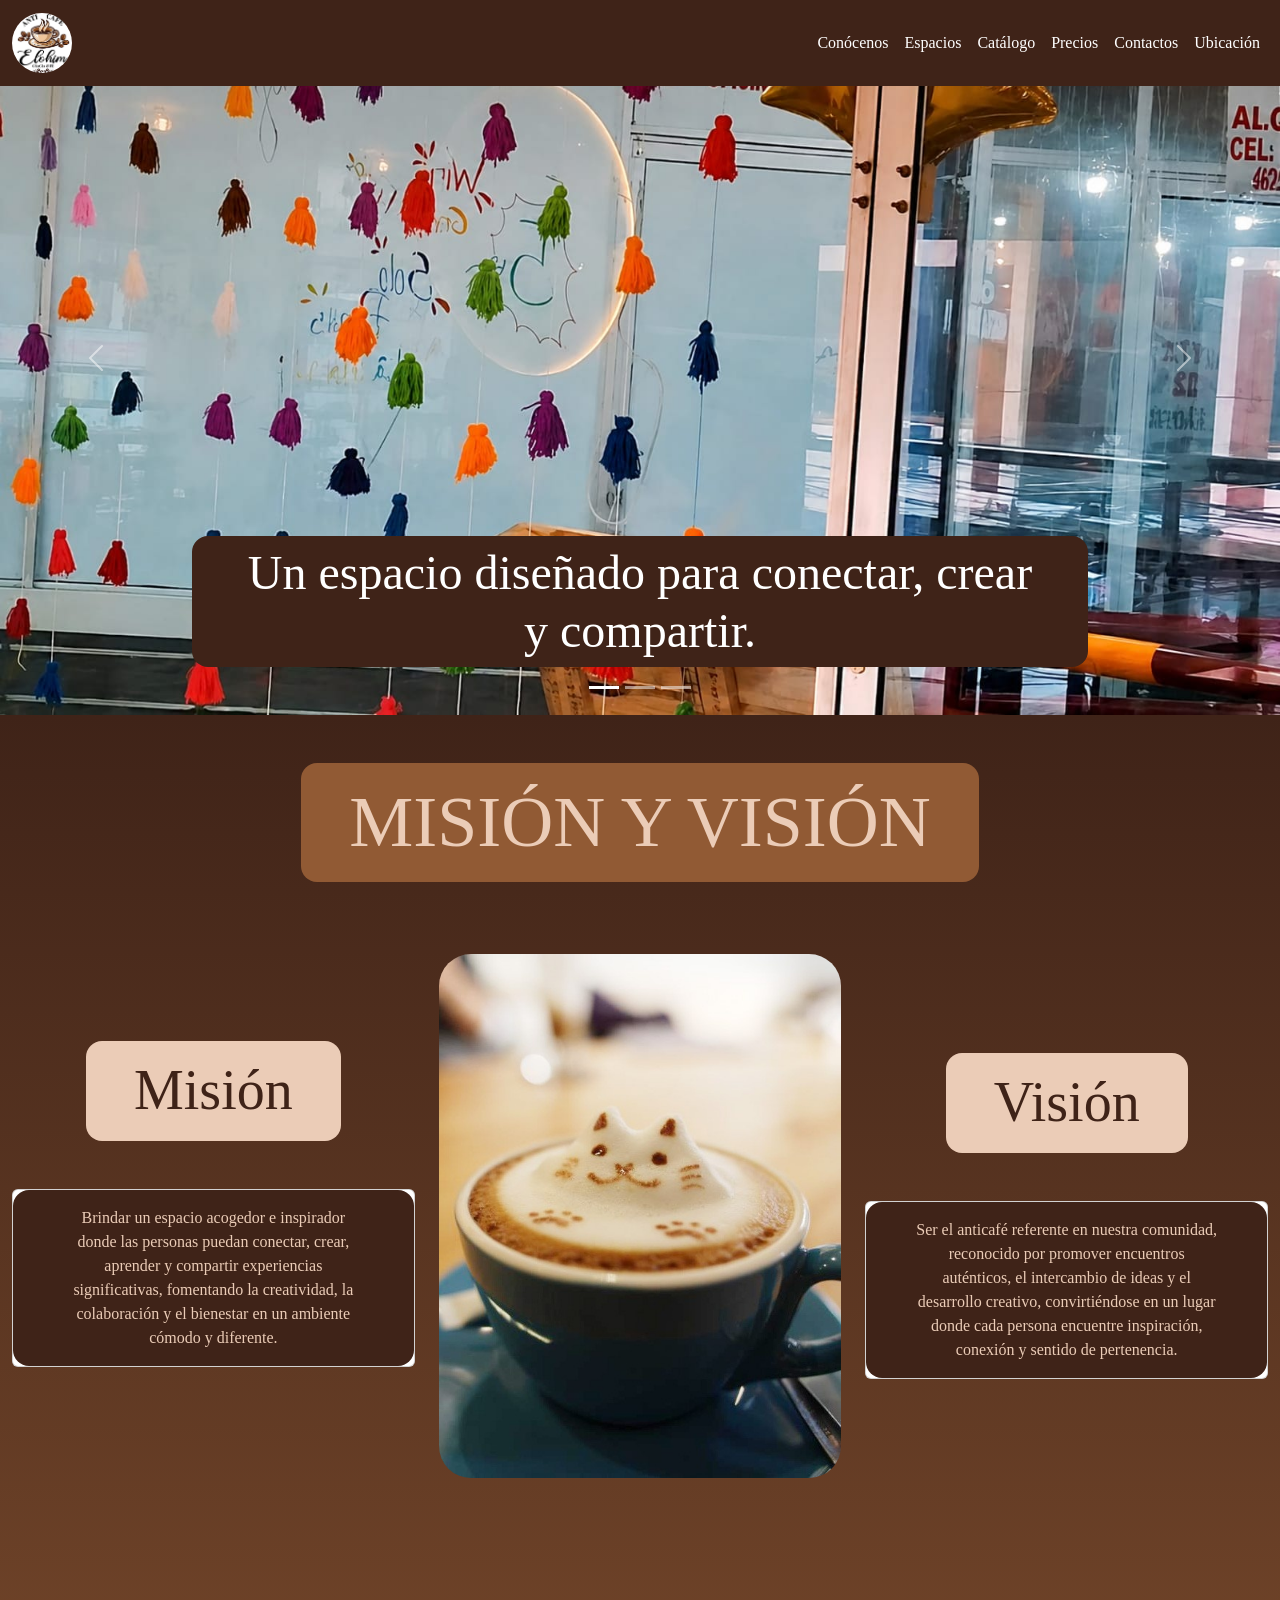
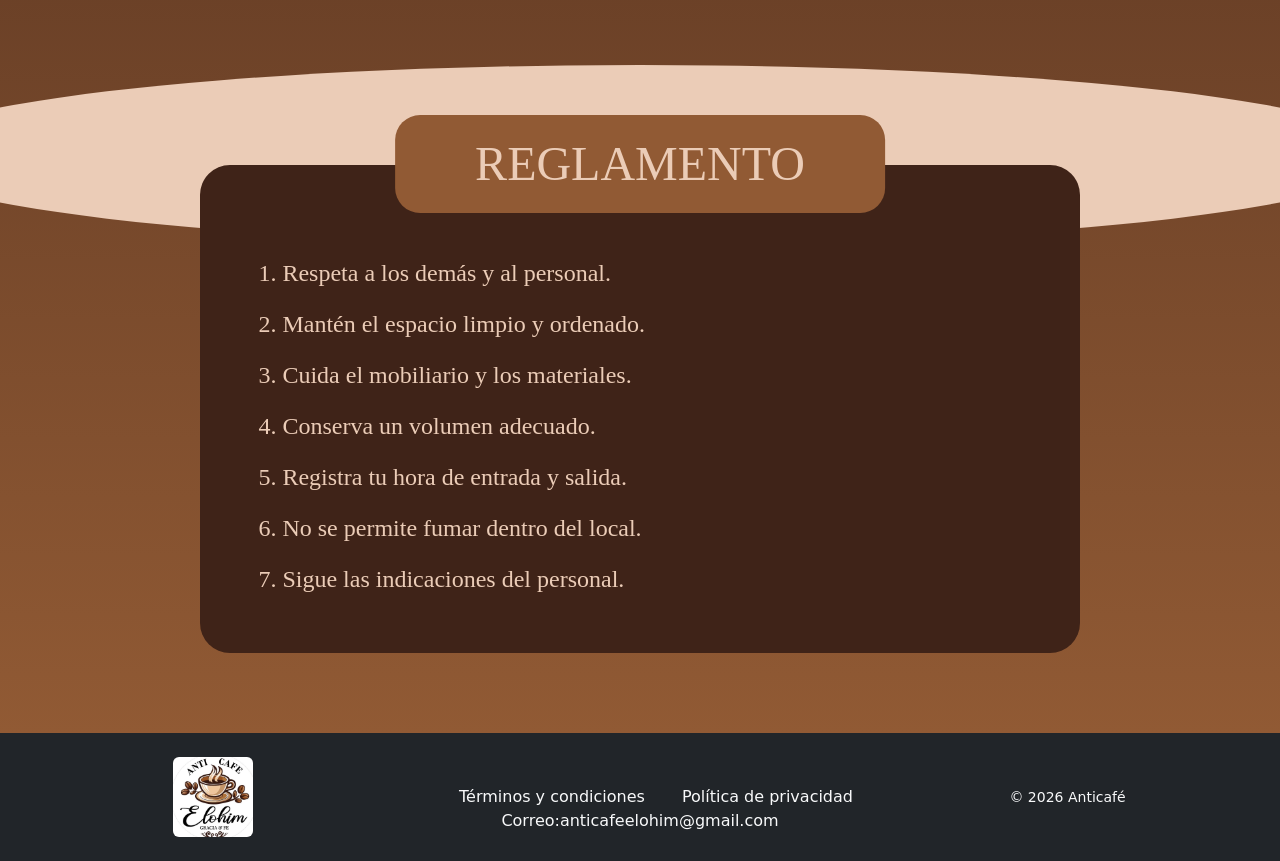
<file: index.html>
<!DOCTYPE html>
<html lang="en">

<head>
    <meta charset="UTF-8">
    <meta name="viewport" content="width=device-width, initial-scale=1.0">
    <title>Anticafé Elohim</title>
    <link href="https://cdn.jsdelivr.net/npm/bootstrap@5.3.8/dist/css/bootstrap.min.css" rel="stylesheet">
    <script src="https://cdn.jsdelivr.net/npm/bootstrap@5.3.8/dist/js/bootstrap.bundle.min.js"></script>
    <link rel="stylesheet" href="misestilos.css">
</head>

<body>
    <nav id="fondooscurosolo" class="navbar navbar-expand-sm fixed-top">
        <div class="container-fluid">
            <a class="navbar-brand" href="#">
                <img src="logo/logoanticafe.jpeg" alt="Avatar Logo" style="width:60px;" class="rounded-pill">
            </a>
            <button class="navbar-toggler" type="button" data-bs-toggle="collapse" data-bs-target="#collapsibleNavbar">
                <span class="navbar-toggler-icon"></span>
            </button>
            <div class="collapse navbar-collapse" id="collapsibleNavbar">
                <ul id="con" class="navbar-nav ms-auto">
                    <li class="nav-item">
                        <a class="nav-link text-white" href="index.html">Conócenos</a>
                    </li>
                    <li class="nav-item">
                        <a class="nav-link text-white" href="Espacios.html">Espacios</a>
                    </li>
                    <li class="nav-item">
                        <a class="nav-link text-white" href="Catálogo.html">Catálogo</a>
                    </li>
                    <li class="nav-item">
                        <a class="nav-link text-white" href="Precios.html">Precios</a>
                    </li>
                    <li class="nav-item">
                        <a class="nav-link text-white" href="contactos.html">Contactos</a>
                    </li>
                    <li class="nav-item">
                        <a class="nav-link text-white" href="Ubicacion.html">Ubicación</a>
                    </li>
                </ul>
            </div>
        </div>
    </nav>
    <div id="demo" class="carousel slide" data-bs-ride="carousel">
        <div class="carousel-indicators">
            <button type="button" data-bs-target="#demo" data-bs-slide-to="0" class="active"></button>
            <button type="button" data-bs-target="#demo" data-bs-slide-to="1"></button>
            <button type="button" data-bs-target="#demo" data-bs-slide-to="2"></button>
        </div>
        <div class="carousel-inner">
            <div class="carousel-item active">
                <img src="establecimiento/ENTRADAelohim.jpg" alt="Establecimiento" class="d-block w-100">
                <div class="carousel-caption">
                    <h1 id="fondooscurosolo" class="display-5 d-inline-block px-5 py-2 rounded-4 ">Un espacio diseñado
                        para conectar, crear
                        y compartir.</h1>
                </div>
            </div>
            <div class="carousel-item">
                <img src="establecimiento/anticafe.jpg" alt="anticafe" class="d-block w-100">
                <div class="carousel-caption">
                    <h1 id="fondooscurosolo" class="d-inline-block px-5 py-2 rounded-4 ">Aquí cada momento es una
                        oportunidad para
                        inspirarte, disfrutar de una buena conversación y sentirte como en casa.</h1>
                </div>
            </div>
            <div class="carousel-item">
                <img src="establecimiento/anticafe2.jpeg" alt="anticafe2" class="d-block w-100">
                <div class="carousel-caption">
                    <h1 id="fondooscurosolo" class="d-inline-block px-5 py-2 rounded-4 ">Relájate, explora y permite que
                        el tiempo se
                        convierta en una experiencia única.</h1>
                    <p id="con" class="bg display-6"> ¡Nos alegra tenerte aquí!</p>
                </div>
            </div>
        </div>
        <button class="carousel-control-prev" type="button" data-bs-target="#demo" data-bs-slide="prev">
            <span class="carousel-control-prev-icon"></span>
        </button>
        <button class="carousel-control-next" type="button" data-bs-target="#demo" data-bs-slide="next">
            <span class="carousel-control-next-icon"></span>
        </button>
    </div>
    <div id="fondooscurosolo" class="container-fluid fondooscurodeg">
        <section class="mision-vision py-5">
            <div class="text-center mb-5">
                <div id="fondomedio" class="display-2 d-inline-block px-5 py-3 rounded-4 ">
                    MISIÓN Y VISIÓN
                </div>
            </div>
            <div class="row justify-content-center align-items-center">
                <div class="col-md-4 text-center">
                    <div id="fondoclaro" class="display-4 d-inline-block px-5 py-3 rounded-4 mb-5">
                        Misión
                    </div>
                    <div class="card">
                        <div id="fondooscuro" class="d-inline-block px-5 py-3 rounded-4">
                            Brindar un espacio acogedor e inspirador donde las personas puedan conectar, crear, aprender
                            y compartir experiencias significativas, fomentando la creatividad, la colaboración y el
                            bienestar en un ambiente cómodo y diferente.
                        </div>
                    </div>
                </div>
                <div class="col-md-4 text-center mt-4">
                    <img src="establecimiento/kitty!.jpg" alt="Café" class="img-fluid rounded-5">
                </div>
                <div class="col-md-4 text-center mt-4">
                    <div id="fondoclaro" class="display-4 d-inline-block px-5 py-3 rounded-4 mb-5">
                        Visión
                    </div>
                    <div class="card">
                        <div id="fondooscuro" class="d-inline-block px-5 py-3 rounded-4">
                            Ser el anticafé referente en nuestra comunidad, reconocido por promover encuentros
                            auténticos, el intercambio de ideas y el desarrollo creativo, convirtiéndose en un lugar
                            donde cada persona encuentre inspiración, conexión y sentido de pertenencia.
                        </div>
                    </div>
                </div>
            </div>
        </section>
        <section class="reglamento-section">
            <div class="ovalo"></div>
            <div class="reglamento-container">
                <div class="titulo-reglamento">
                    <h2 id="con">REGLAMENTO</h2>
                </div>
                <div class="contenido-reglamento">
                    <ol id="con">
                        <li>Respeta a los demás y al personal.</li>
                        <li>Mantén el espacio limpio y ordenado.</li>
                        <li>Cuida el mobiliario y los materiales.</li>
                        <li>Conserva un volumen adecuado.</li>
                        <li>Registra tu hora de entrada y salida.</li>
                        <li>No se permite fumar dentro del local.</li>
                        <li>Sigue las indicaciones del personal.</li>
                    </ol>
                </div>
            </div>
        </section>
    </div>
    <footer class="bg-dark text-light py-4">
        <div class="container">
            <div class="row align-items-center text-center">
                <div class="col-md-3">
                    <img src="imagenes/logo/logoanticafe.jpeg" class="img-fluid rounded" width="80">
                </div>
                <div class="col-md-6 mt-4">
                    <a href="#" class="text-light text-decoration-none mx-3"></a>
                    <a href="#" class="text-light text-decoration-none mx-3">Términos y condiciones</a>
                    <a href="#" class="text-light text-decoration-none mx-3">Política de privacidad</a>
                    <a href="#" class="text-light text-decoration-none mx-3">Correo:anticafeelohim@gmail.com</a>
                </div>
                <div class="col-md-3">
                    <small>© 2026 Anticafé</small>
                </div>
            </div>
        </div>
    </footer>
</body>

</html>
</file>
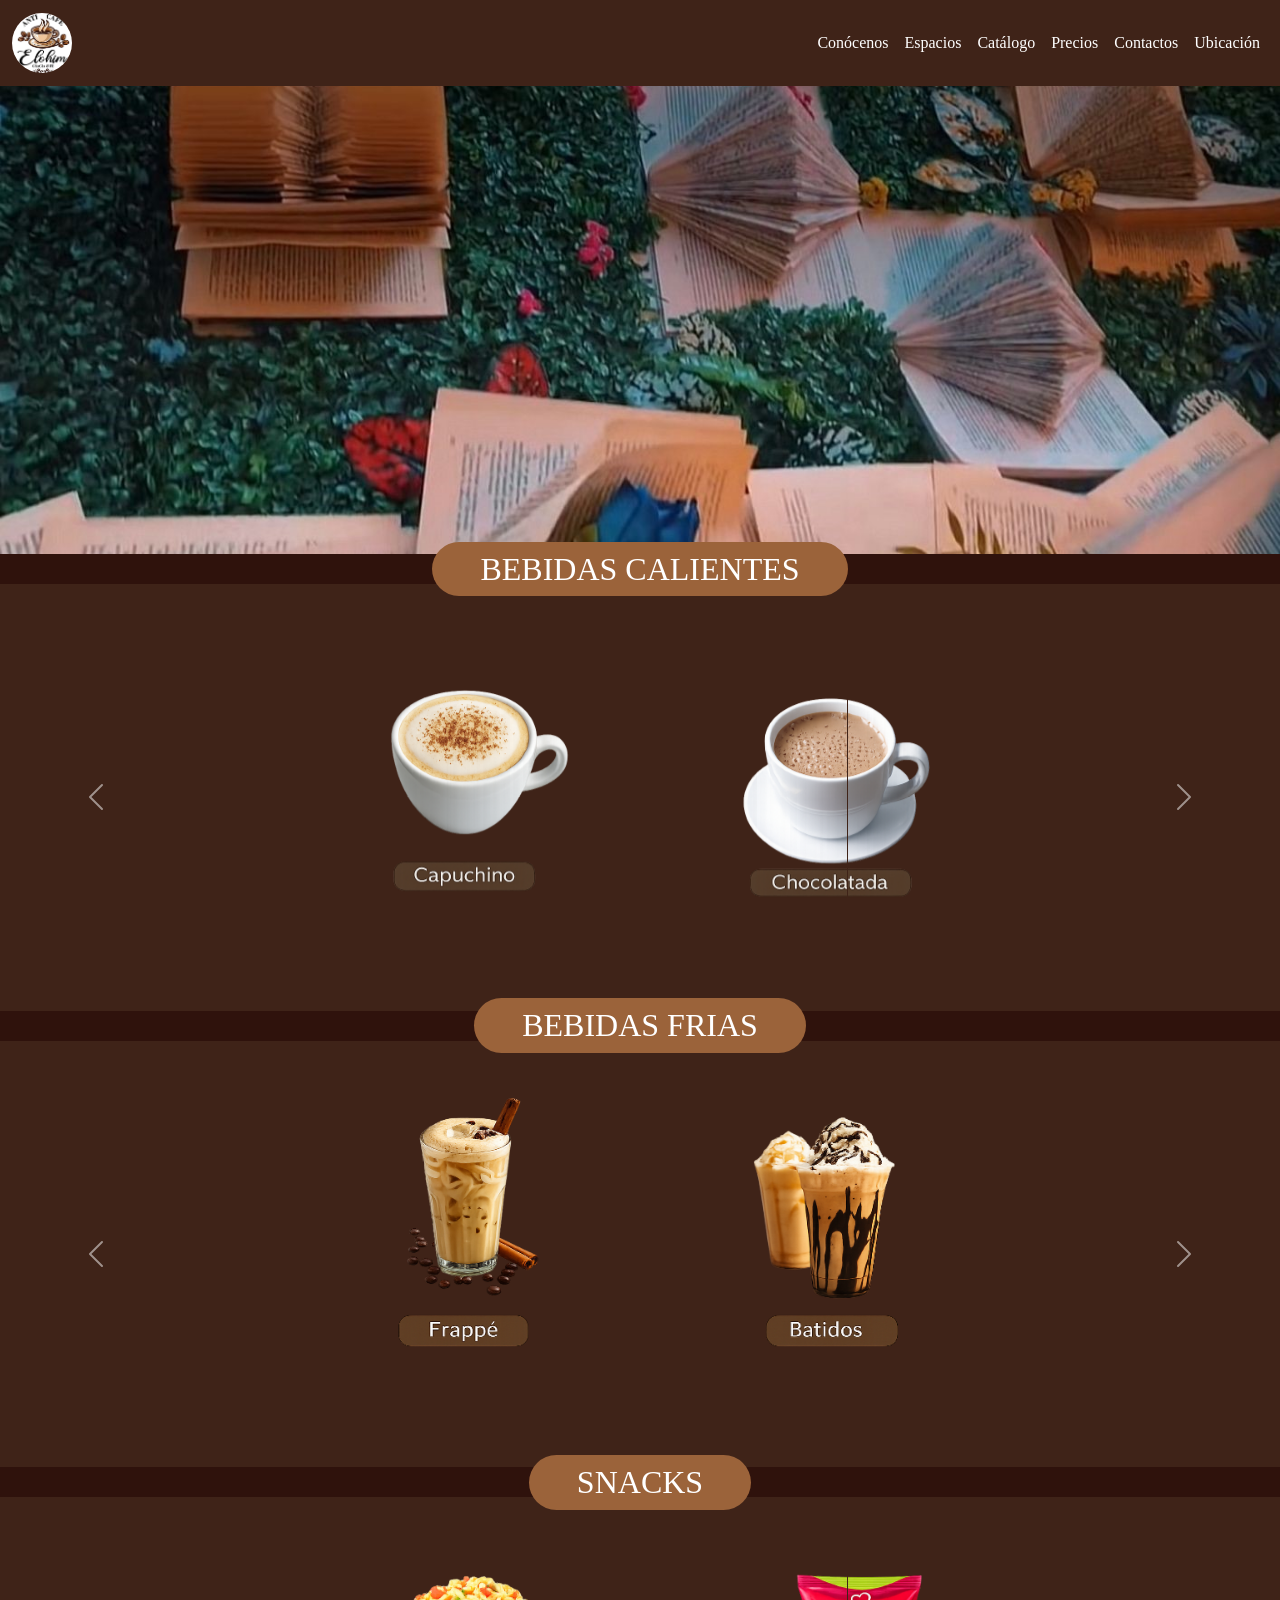
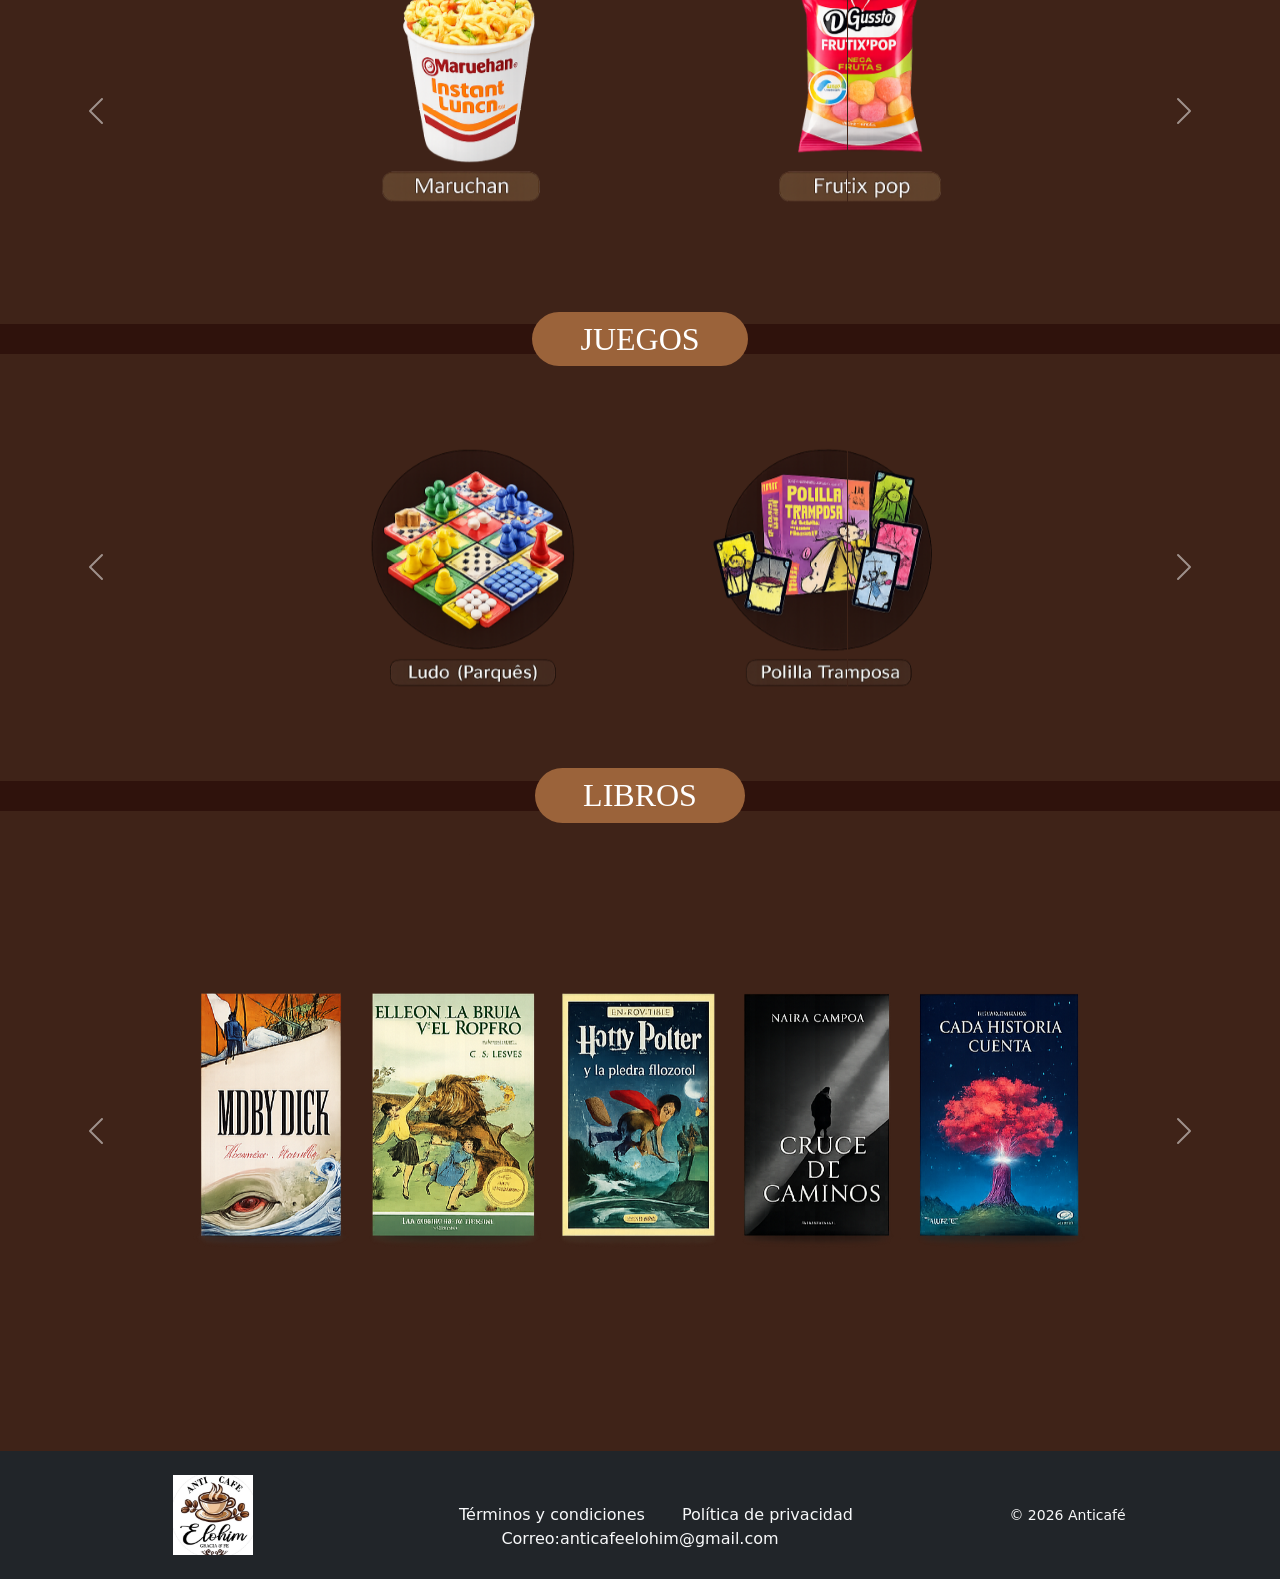
<file: Catálogo.html>
<!DOCTYPE html>
<html lang="en">

<head>
    <meta charset="UTF-8">
    <meta name="viewport" content="width=device-width, initial-scale=1.0">
    <title>Catálogo</title>
    <link href="https://cdn.jsdelivr.net/npm/bootstrap@5.3.8/dist/css/bootstrap.min.css" rel="stylesheet">
    <script src="https://cdn.jsdelivr.net/npm/bootstrap@5.3.8/dist/js/bootstrap.bundle.min.js"></script>
    <link rel="stylesheet" href="misestilos.css">
    <style>
        h1,h2 {
    font-family: serif;
}
    </style>
</head>
<body id="fondooscurosolo">
    <nav id="fondooscurosolo" class="navbar navbar-expand-sm fixed-top">
        <div class="container-fluid">
            <a class="navbar-brand" href="#">
                <img src="logo/logoanticafe.jpeg" alt="Avatar Logo" style="width:60px;" class="rounded-pill">
            </a>
            <button class="navbar-toggler" type="button" data-bs-toggle="collapse" data-bs-target="#collapsibleNavbar">
                <span class="navbar-toggler-icon"></span>
            </button>
            <div class="collapse navbar-collapse" id="collapsibleNavbar">
                <ul id="con" class="navbar-nav ms-auto">
                    <li class="nav-item">
                        <a class="nav-link text-white" href="index.html">Conócenos</a>
                    </li>
                    <li class="nav-item">
                        <a class="nav-link text-white" href="Espacios.html">Espacios</a>
                    </li>
                    <li class="nav-item">
                        <a class="nav-link text-white" href="Catálogo.html">Catálogo</a>
                    </li>
                    <li class="nav-item">
                        <a class="nav-link text-white" href="Precios.html">Precios</a>
                    </li>
                    <li class="nav-item">
                        <a class="nav-link text-white" href="contactos.html">Contactos</a>
                    </li>
                    <li class="nav-item">
                        <a class="nav-link text-white" href="Ubicacion.html">Ubicación</a>
                    </li>
                </ul>
            </div>
        </div>
    </nav>
    <section class="banner">
        <img src="imagenes/establecimiento/Antisombra.jpg" class="img-fluid w-100">
    </section>
    <div style="background-color:#2f120c; height:30px;" class="d-flex justify-content-center align-items-center">
        <div class="rounded-pill px-5 py-2" style="background-color:#9b633a;">
            <h2 id="con" class="text-white m-0">BEBIDAS CALIENTES</h2>
        </div>
    </div>
    <div id="anticafeCarousel" class="carousel slide">
        <div class="carousel-inner">
            <div class="carousel-item active">
                <img src="imagenes/catalogo/bebidas calientes/bebida1.png" class="d-block mx-auto img-fluid w-50"  alt="Banner 1">
            </div>
            <div class="carousel-item">
                <img src="imagenes/catalogo/bebidas calientes/bebida2.png" class="d-block mx-auto img-fluid w-50" alt="Banner 2">
            </div>
            <div class="carousel-item">
                <img src="imagenes/catalogo/bebidas calientes/bebida3.png" class="d-block mx-auto img-fluid w-50" alt="Banner 3">
            </div>
        </div>
        <button class="carousel-control-prev" type="button" data-bs-target="#anticafeCarousel" data-bs-slide="prev">
            <span class="carousel-control-prev-icon"></span>
        </button>
        <button class="carousel-control-next" type="button" data-bs-target="#anticafeCarousel" data-bs-slide="next">

            <span class="carousel-control-next-icon"></span>
        </button>
    </div>

    <div style="background-color:#2f120c; height:30px;" class="d-flex justify-content-center align-items-center">
        <div class="rounded-pill px-5 py-2" style="background-color:#9b633a;">
            <h2 id="con" class="text-white m-0">BEBIDAS FRIAS</h2>
        </div>
    </div>
    <div id="friasCarousel" class="carousel slide">
        <div class="carousel-inner">
            <div class="carousel-item active">
                <img src="imagenes/catalogo/bebidas frias/jugofrio1.png" class="d-block mx-auto img-fluid w-50"alt="Banner 1">
            </div>
            <div class="carousel-item">
                <img src="imagenes/catalogo/bebidas frias/jugofrio2.png" class="d-block mx-auto img-fluid w-50"alt="Banner 2">
            </div>
        </div>
        <button class="carousel-control-prev" type="button" data-bs-target="#friasCarousel" data-bs-slide="prev">
            <span class="carousel-control-prev-icon"></span>
        </button>
        <button class="carousel-control-next" type="button" data-bs-target="#friasCarousel" data-bs-slide="next">

            <span class="carousel-control-next-icon"></span>
        </button>
    </div>

    <div style="background-color:#2f120c; height:30px;" class="d-flex justify-content-center align-items-center">
        <div class="rounded-pill px-5 py-2" style="background-color:#9b633a;">
            <h2 id="con" class="text-white m-0">SNACKS</h2>
        </div>
    </div>

    <div id="snackCarousel" class="carousel slide">
        <div class="carousel-inner">
            <div class="carousel-item active">
                <img src="imagenes/catalogo/snacks/Snacks1.png" class="d-block mx-auto img-fluid w-50"alt="Banner 1">
            </div>
            <div class="carousel-item">
                <img src="imagenes/catalogo/snacks/Snacks2.png" class="d-block mx-auto img-fluid w-50"alt="Banner 2">
            </div>
        </div>
        <button class="carousel-control-prev" type="button" data-bs-target="#snackCarousel" data-bs-slide="prev">
            <span class="carousel-control-prev-icon"></span>
        </button>
        <button class="carousel-control-next" type="button" data-bs-target="#snackCarousel" data-bs-slide="next">

            <span class="carousel-control-next-icon"></span>
        </button>
    </div>

    <div style="background-color:#2f120c; height:30px;" class="d-flex justify-content-center align-items-center">
        <div class="rounded-pill px-5 py-2" style="background-color:#9b633a;">
            <h2 id="con" class="text-white m-0">JUEGOS</h2>
        </div>
    </div>

    <div id="juegosCarousel" class="carousel slide">
        <div class="carousel-inner">
            <div class="carousel-item active">
                <img src="imagenes/catalogo/juegos/juego1.png" class="d-block mx-auto img-fluid w-50"alt="Banner 1">
            </div>
            <div class="carousel-item">
                <img src="imagenes/catalogo/juegos/juego2.png" class="d-block mx-auto img-fluid w-50"alt="Banner 2">
            </div>
            <div class="carousel-item">
                <img src="imagenes/catalogo/juegos/juego3.png" class="d-block mx-auto img-fluid w-50"alt="Banner 3">
            </div>
            <div class="carousel-item">
                <img src="imagenes/catalogo/juegos/juego4.png" class="d-block mx-auto img-fluid w-50"alt="Banner 3">
            </div>
        </div>
        <button class="carousel-control-prev" type="button" data-bs-target="#juegosCarousel" data-bs-slide="prev">
            <span class="carousel-control-prev-icon"></span>
        </button>
        <button class="carousel-control-next" type="button" data-bs-target="#juegosCarousel" data-bs-slide="next">

            <span class="carousel-control-next-icon"></span>
        </button>
    </div>

    <div style="background-color:#2f120c; height:30px;" class="d-flex justify-content-center align-items-center">
        <div class="rounded-pill px-5 py-2" style="background-color:#9b633a;">
            <h2 id="con" class="text-white m-0">LIBROS</h2>
        </div>
    </div>

    <div id="libroCarousel" class="carousel slide">
        <div class="carousel-inner">
            <div class="carousel-item active">
                <img src="imagenes/catalogo/libros/libro1.png" class="d-block mx-auto img-fluid w-75" alt="Banner 1">
            </div>
            <div class="carousel-item">
                <img src="imagenes/catalogo/libros/libro2.png" class="d-block mx-auto img-fluid w-75" alt="Banner 2">
            </div>
        </div>
        <button class="carousel-control-prev" type="button" data-bs-target="#libroCarousel" data-bs-slide="prev">
            <span class="carousel-control-prev-icon"></span>
        </button>
        <button class="carousel-control-next" type="button" data-bs-target="#libroCarousel" data-bs-slide="next">

            <span class="carousel-control-next-icon"></span>
        </button>
    </div>
    <footer class="bg-dark text-light py-4">
        <div class="container">
            <div class="row align-items-center text-center">
                <div class="col-md-3">
                    <img src="imagenes/logo/logoanticafe.jpeg" class="img-fluid" width="80">
                </div>
                <div class="col-md-6 mt-4">
                    <a href="#" class="text-light text-decoration-none mx-3"></a>
                    <a href="#" class="text-light text-decoration-none mx-3">Términos y condiciones</a>
                    <a href="#" class="text-light text-decoration-none mx-3">Política de privacidad</a>
                    <a href="#" class="text-light text-decoration-none mx-3">Correo:anticafeelohim@gmail.com</a>
                </div>
                <div class="col-md-3">
                    <small>© 2026 Anticafé</small>
                </div>
            </div>
        </div>
    </footer>
</body>

</html>
</file>
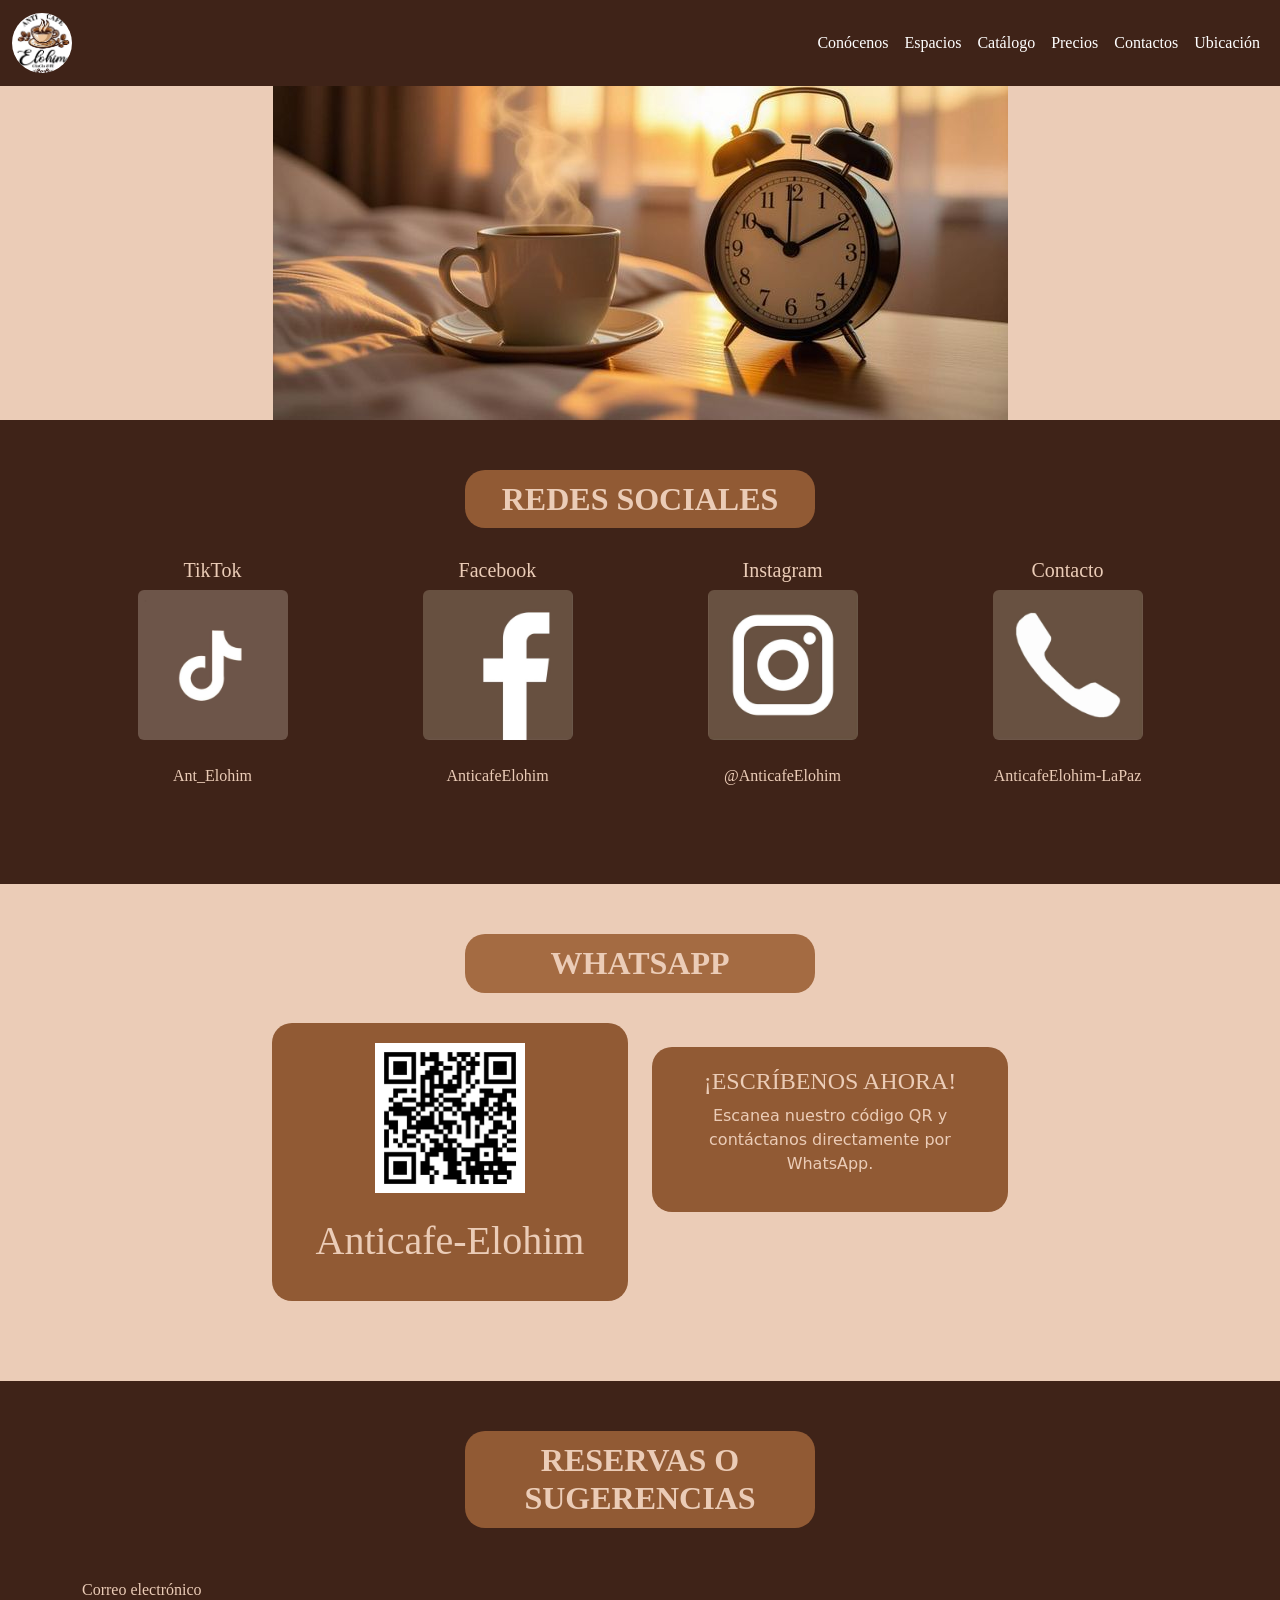
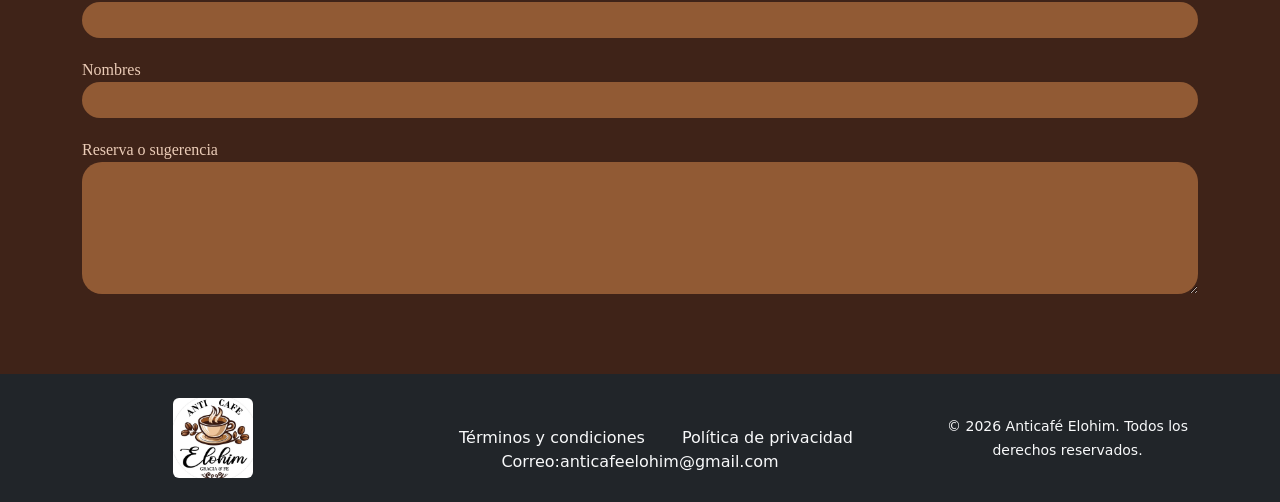
<file: contactos.html>
<!DOCTYPE html>
<html lang="en">

<head>
    <meta charset="UTF-8">
    <meta name="viewport" content="width=device-width, initial-scale=1.0">
    <title>Anticafe-Elohim</title>
    <link href="https://cdn.jsdelivr.net/npm/bootstrap@5.3.8/dist/css/bootstrap.min.css" rel="stylesheet">
    <script src="https://cdn.jsdelivr.net/npm/bootstrap@5.3.8/dist/js/bootstrap.bundle.min.js"></script>
    <link rel="stylesheet" href="misestilos.css">
</head>

<body id="bory2">
    <nav id="fondooscurosolo" class="navbar navbar-expand-sm fixed-top">
        <div class="container-fluid">
            <a class="navbar-brand" href="#">
                <img src="logo/logoanticafe.jpeg" alt="Avatar Logo" style="width:60px;" class="rounded-pill">
            </a>
            <button class="navbar-toggler" type="button" data-bs-toggle="collapse" data-bs-target="#collapsibleNavbar">
                <span class="navbar-toggler-icon"></span>
            </button>
            <div class="collapse navbar-collapse" id="collapsibleNavbar">
                <ul id="con" class="navbar-nav ms-auto">
                    <li class="nav-item">
                        <a class="nav-link text-white" href="index.html">Conócenos</a>
                    </li>
                    <li class="nav-item">
                        <a class="nav-link text-white" href="Espacios.html">Espacios</a>
                    </li>
                    <li class="nav-item">
                        <a class="nav-link text-white" href="Catálogo.html">Catálogo</a>
                    </li>
                    <li class="nav-item">
                        <a class="nav-link text-white" href="Precios.html">Precios</a>
                    </li>
                    <li class="nav-item">
                        <a class="nav-link text-white" href="contactos.html">Contactos</a>
                    </li>
                    <li class="nav-item">
                        <a class="nav-link text-white" href="Ubicacion.html">Ubicación</a>
                    </li>
                </ul>
            </div>
        </div>
    </nav>
    <main>
        <section class="hero text-center">
            <img src="iconos/RelojCafe.jpg" class="img-fluid" alt="">
        </section>
        <section class="redes text-center">
            <h2 id="conr" class="titulo-seccion">REDES SOCIALES</h2>
            <div id="con" class="container">
                <div class="row justify-content-center">
                    <div class="col-6 col-md-3">
                        <h5>TikTok</h5>
                        <a href="https://www.tiktok.com/@anticafe.elohim.g?_r=1&_t=ZS-97UgrMxiktu">
                            <img src="iconos/Tiktokicon.jpg" width="150" height="150" class="rounded">
                        </a>
                        <p class="mt-4">Ant_Elohim </p>
                    </div>
                    <div class="col-6 col-md-3">
                        <h5>Facebook</h5>
                        <a href=""></a>
                        <img src="iconos/Facebookicon.jpg" width="150" height="150" class="rounded">
                        <p class="mt-4">AnticafeElohim</p>
                    </div>
                    <div class="col-6 col-md-3">
                        <h5>Instagram</h5>
                        <img src="iconos/Instagramicon.jpg" width="150" height="150" class="rounded">
                        <p class="mt-4">@AnticafeElohim</p>
                    </div>
                    <div class="col-6 col-md-3">
                        <h5>Contacto</h5>
                        <img src="iconos/Telefonoicon.jpg" width="150" height="150" class="rounded">
                        <p class="mt-4">AnticafeElohim-LaPaz</p>
                    </div>
                </div>
            </div>
        </section>
        <section class="whatsapp">
            <h2 id="con" class="titulo-seccion text-center">WHATSAPP</h2>
            <div class="container">
                <div class="row justify-content-center">
                    <div class="col-md-4">
                        <div class="card-whatsapp">
                            <img src="iconos/CodigoQrw.jpg" width="150" height="150" class="img-fluid">
                            <p id="con" class="mt-4 display-6">Anticafe-Elohim</p>
                        </div>
                    </div>
                    <div class="col-md-4 mt-4">
                        <div class="info-whatsapp">
                            <h4 id="con">¡ESCRÍBENOS AHORA!</h4>
                            <p>
                                Escanea nuestro código QR y
                                contáctanos directamente por
                                WhatsApp.
                            </p>
                        </div>
                    </div>
                </div>
            </div>
        </section>
        <section class="reservas">
            <h2 id="conr" class="titulo-seccion text-center">
                RESERVAS O SUGERENCIAS
            </h2>
            <div id="con" class="container">
                <label>Correo electrónico</label>
                <input type="email" class="form-control">
                <label>Nombres</label>
                <input type="text" class="form-control">
                <label>Reserva o sugerencia</label>
                <textarea class="form-control" rows="5"></textarea>
            </div>
        </section>
    </main>
    <footer class="bg-dark text-light py-4">
        <div class="container">
            <div class="row align-items-center text-center">
                <div class="col-md-3">
                    <img src="imagenes/logo/logoanticafe.jpeg" class="img-fluid rounded" width="80">
                </div>
                <div class="col-md-6 mt-4">
                    <a href="#" class="text-light text-decoration-none mx-3"></a>
                    <a href="#" class="text-light text-decoration-none mx-3">Términos y condiciones</a>
                    <a href="#" class="text-light text-decoration-none mx-3">Política de privacidad</a>
                    <a href="#" class="text-light text-decoration-none mx-3">Correo:anticafeelohim@gmail.com</a>
                </div>
                <div class="col-md-3">
                    <small>© 2026 Anticafé Elohim. Todos los derechos reservados.</small>
                </div>
            </div>
        </div>
    </footer>
</body>

</html>
</file>
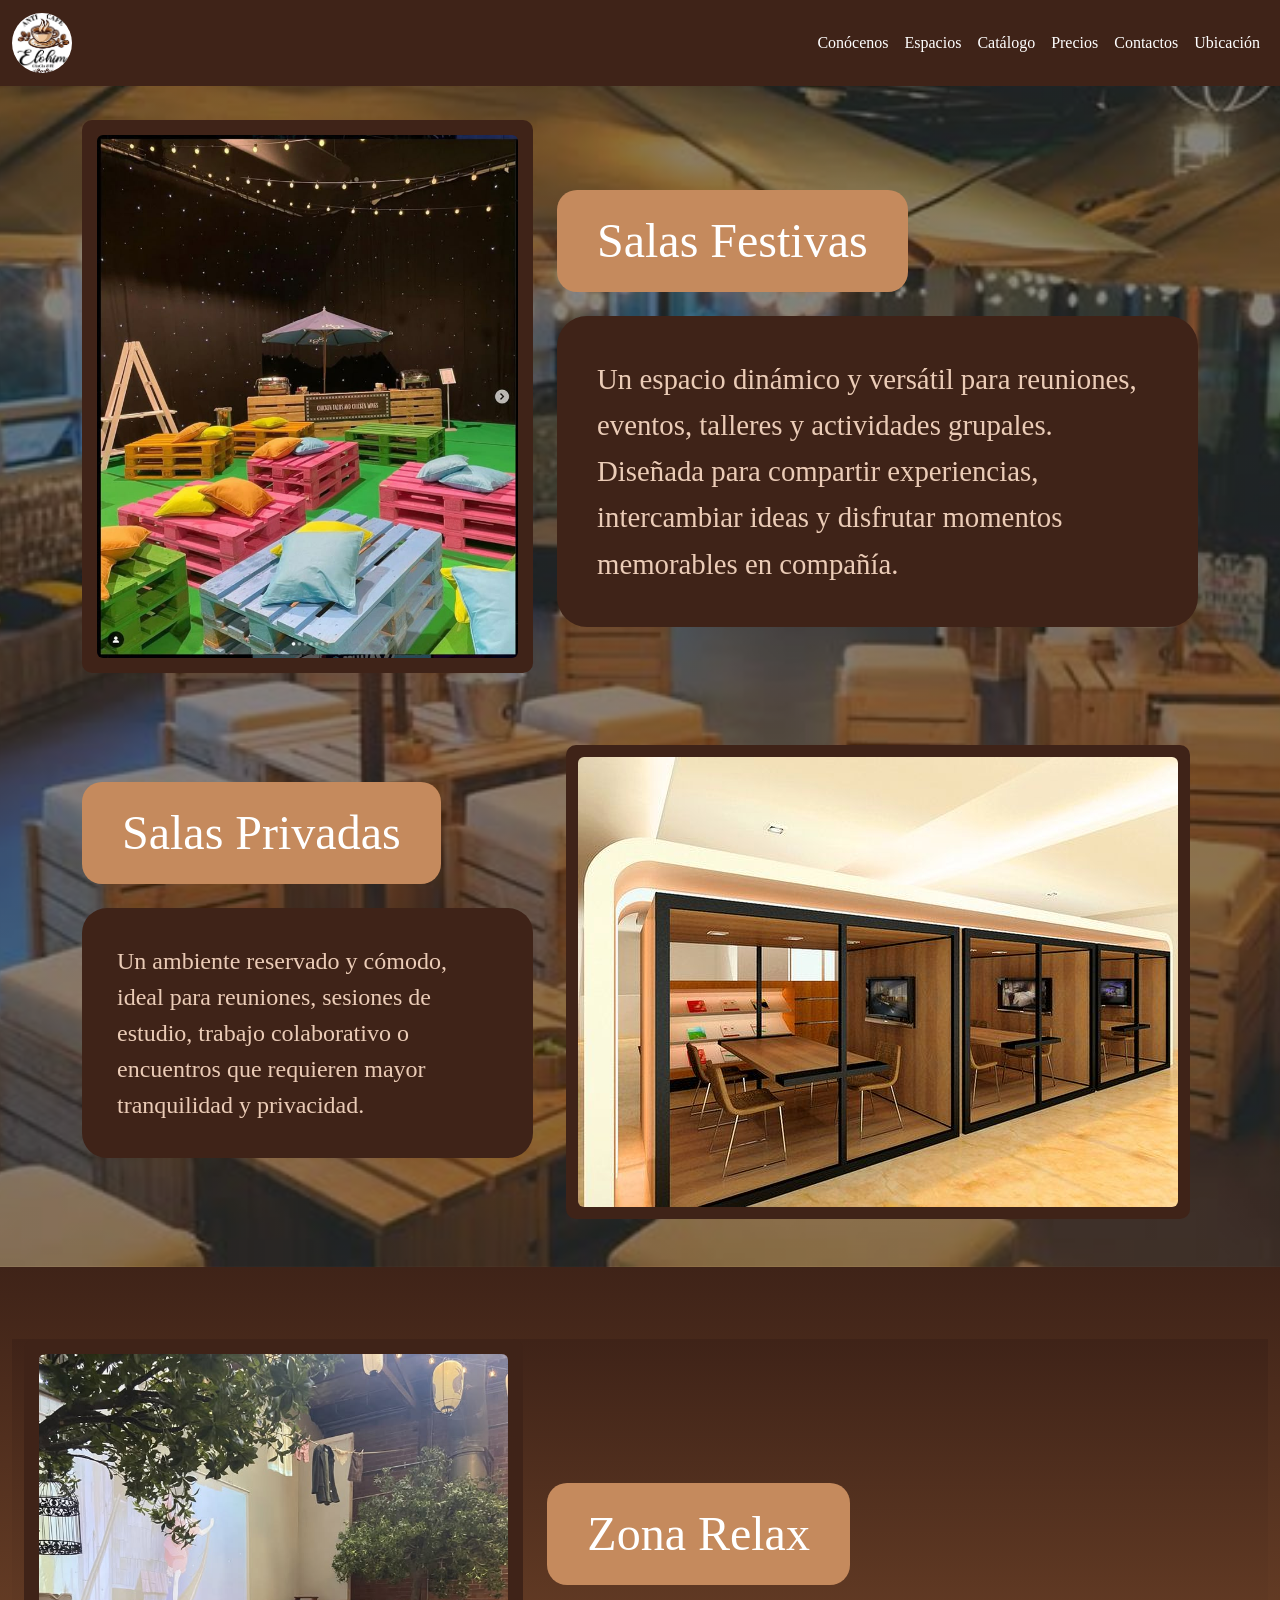
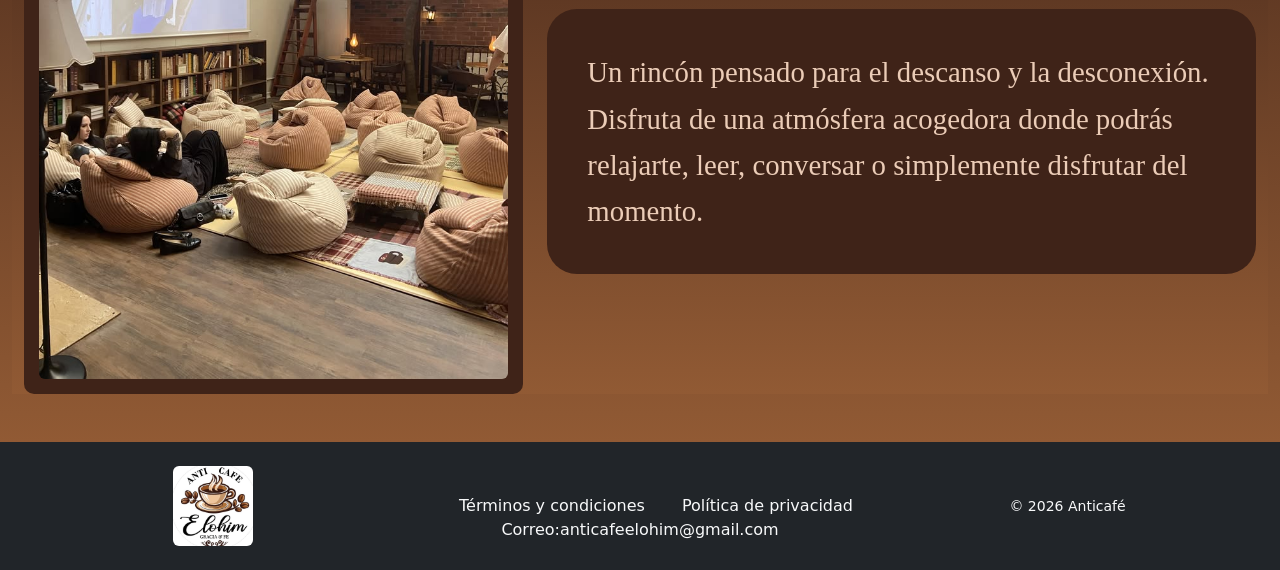
<file: Espacios.html>
<!DOCTYPE html>
<html lang="en">

<head>
    <meta charset="UTF-8">
    <meta name="viewport" content="width=device-width, initial-scale=1.0">
    <title>Anticafé Elohim</title>
    <link href="https://cdn.jsdelivr.net/npm/bootstrap@5.3.8/dist/css/bootstrap.min.css" rel="stylesheet">
    <script src="https://cdn.jsdelivr.net/npm/bootstrap@5.3.8/dist/js/bootstrap.bundle.min.js"></script>
    <link rel="stylesheet" href="misestilos.css">
</head>

<body>
    <nav id="fondooscurosolo" class="navbar navbar-expand-sm fixed-top">
        <div class="container-fluid">
            <a class="navbar-brand" href="#">
                <img src="logo/logoanticafe.jpeg" alt="Avatar Logo" style="width:60px;" class="rounded-pill ">
            </a>
            <button class="navbar-toggler" type="button" data-bs-toggle="collapse" data-bs-target="#collapsibleNavbar">
                <span class="navbar-toggler-icon"></span>
            </button>
            <div class="collapse navbar-collapse" id="collapsibleNavbar">
                <ul id="con" class="navbar-nav ms-auto">
                    <li class="nav-item">
                        <a class="nav-link text-white" href="index.html">Conócenos</a>
                    </li>
                    <li class="nav-item">
                        <a class="nav-link text-white" href="Espacios.html">Espacios</a>
                    </li>
                    <li class="nav-item">
                        <a class="nav-link text-white" href="Catálogo.html">Catálogo</a>
                    </li>
                    <li class="nav-item">
                        <a class="nav-link text-white" href="Precios.html">Precios</a>
                    </li>
                    <li class="nav-item">
                        <a class="nav-link text-white" href="contactos.html">Contactos</a>
                    </li>
                    <li class="nav-item">
                        <a class="nav-link text-white" href="Ubicacion.html">Ubicación</a>
                    </li>
                </ul>
            </div>
        </div>
    </nav>
    <section class="salas-section pt-5">
        <div class="container py-5">
            <div class="row align-items-center mt-4">
                <div class="col-md-5 text-center">
                    <div class="marco-imagen">
                        <img src="fondos/Salafestiva.jpg" class="img-fluid rounded">
                    </div>
                </div>
                <div class="col-md-7 mt-4">
                    <div class="titulo">
                        Salas Festivas
                    </div>
                    <div class="caja-texto mt-4">
                        Un espacio dinámico y versátil para reuniones, eventos, talleres y actividades grupales.
                        Diseñada para compartir experiencias, intercambiar ideas y disfrutar momentos memorables en
                        compañía.
                    </div>
                </div>
                <div class="container mt-5">
                    <div class="row align-items-center">
                        <div class="col-md-5">
                            <div>
                                <div class="titulo">
                                    Salas Privadas
                                </div>
                            </div>
                            <div class="caja-texto2 mt-4">
                                Un ambiente reservado y cómodo, ideal para reuniones, sesiones de estudio, trabajo
                                colaborativo o encuentros que requieren mayor tranquilidad y privacidad.
                            </div>
                        </div>
                        <div class="col-md-7 text-center mt-4">
                            <div class="marco-imagen2">
                                <img src="fondos/Salasprivadas.jpg" class="img-fluid rounded">
                            </div>
                        </div>
                    </div>
                </div>
            </div>
        </div>
    </section>
    <div class="container-fluid fondooscurodeg py-5">
        <section class="container-fluid fondooscurodeg">
            <div class="row align-items-center mt-4">
                <div class="col-md-5 text-center">
                    <div class="marco-imagen">
                        <img src="fondos/Zonarelax.jpg" class="img-fluid rounded">
                    </div>
                </div>
                <div class="col-md-7 mt-4">
                    <div class="titulo">
                        Zona Relax
                    </div>
                    <div class="caja-texto mt-4">
                        Un rincón pensado para el descanso y la desconexión. Disfruta de una atmósfera acogedora donde
                        podrás relajarte, leer, conversar o simplemente disfrutar del momento.
                    </div>
                </div>
            </div>
        </section>
    </div>
    <footer class="bg-dark text-light py-4">
        <div class="container">
            <div class="row align-items-center text-center">
                <div class="col-md-3">
                    <img src="imagenes/logo/logoanticafe.jpeg" class="img-fluid rounded" width="80">
                </div>
                <div class="col-md-6 mt-4">
                    <a href="#" class="text-light text-decoration-none mx-3"></a>
                    <a href="#" class="text-light text-decoration-none mx-3">Términos y condiciones</a>
                    <a href="#" class="text-light text-decoration-none mx-3">Política de privacidad</a>
                    <a href="#" class="text-light text-decoration-none mx-3">Correo:anticafeelohim@gmail.com</a>
                </div>
                <div class="col-md-3">
                    <small>© 2026 Anticafé</small>
                </div>
            </div>
        </div>
    </footer>
</body>

</html>
</file>
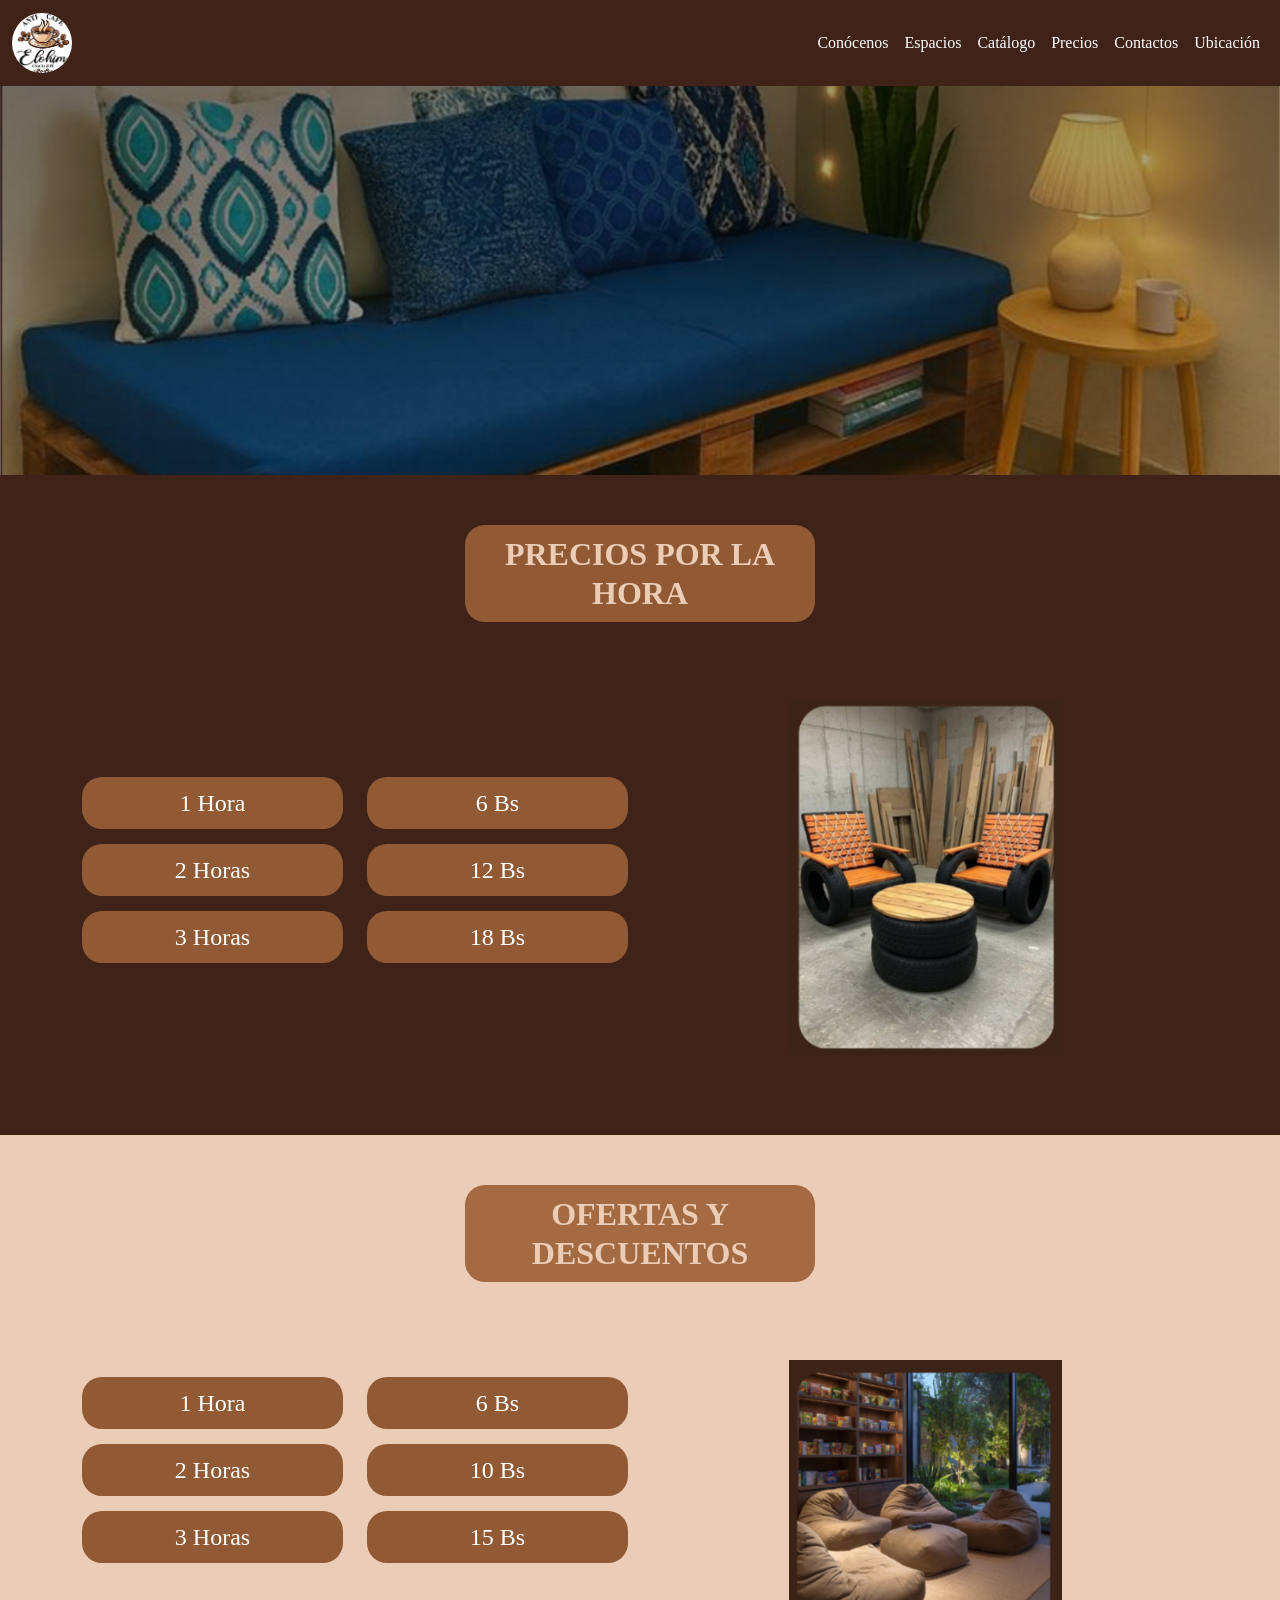
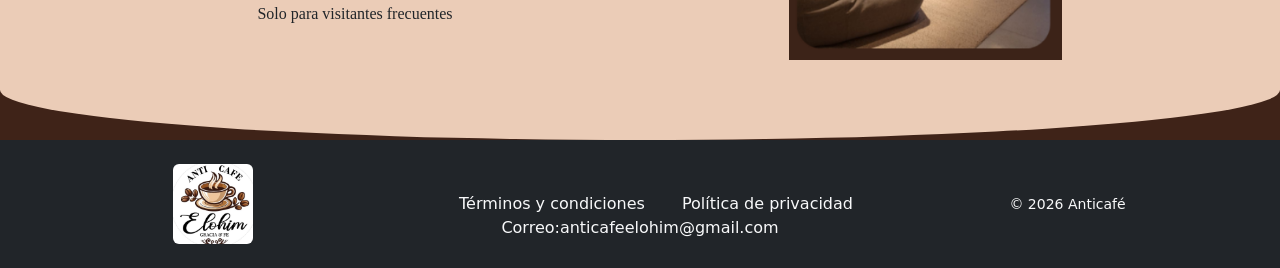
<file: Precios.html>
<!DOCTYPE html>
<html lang="en">

<head>
    <meta charset="UTF-8">
    <meta name="viewport" content="width=device-width, initial-scale=1.0">
    <title>Precios</title>
    <link href="https://cdn.jsdelivr.net/npm/bootstrap@5.3.8/dist/css/bootstrap.min.css" rel="stylesheet">
    <script src="https://cdn.jsdelivr.net/npm/bootstrap@5.3.8/dist/js/bootstrap.bundle.min.js"></script>
    <link rel="stylesheet" href="misestilos.css">
<style>
        h1,p {
    font-family: serif;
}
@media (max-width:768px){
        .titulo-seccion{
            background:#b67a4e;
            color:white;
            width:fit-content;
            margin:auto;
            border-radius:20px;
            font-weight:bold;
            padding:10px 20px;
            font-size:1.3rem;
        }
        .precio-box{
            background:#7b4b2c;
            color:white;
            border-radius:20px;
            text-align:center;
            margin-bottom:15px;
            padding:8px 10px;
            font-size:1.1rem;
        }
        .seccion-precios{
            background:#5b2415;
            padding:40px 0;
        }
        .ofertas{
            background:#f0dfd3;
            padding:40px 0;
            border-radius: 0 0 50% 50% / 50px;
        }}
        .img-redonda{
            border-radius:25px;
            width:100%;
        }</style>

</head>

<body style="background-color: #3F2318;">
    <nav id="fondooscurosolo" class="navbar navbar-expand-sm fixed-top">
        <div class="container-fluid">
            <a class="navbar-brand" href="#">
                <img src="logo/logoanticafe.jpeg" alt="Avatar Logo" style="width:60px;" class="rounded-pill">
            </a>
            <button class="navbar-toggler" type="button" data-bs-toggle="collapse" data-bs-target="#collapsibleNavbar">
                <span class="navbar-toggler-icon"></span>
            </button>
            <div class="collapse navbar-collapse" id="collapsibleNavbar">
                <ul id="con" class="navbar-nav ms-auto">
                    <li class="nav-item">
                        <a class="nav-link text-white" href="index.html">Conócenos</a>
                    </li>
                    <li class="nav-item">
                        <a class="nav-link text-white" href="Espacios.html">Espacios</a>
                    </li>
                    <li class="nav-item">
                        <a class="nav-link text-white" href="Catálogo.html">Catálogo</a>
                    </li>
                    <li class="nav-item">
                        <a class="nav-link text-white" href="Precios.html">Precios</a>
                    </li>
                    <li class="nav-item">
                        <a class="nav-link text-white" href="contactos.html">Contactos</a>
                    </li>
                    <li class="nav-item">
                        <a class="nav-link text-white" href="Ubicacion.html">Ubicación</a>
                    </li>
                </ul>
            </div>
        </div>
    </nav>

    <section class="banner">
        <img src="imagenes/establecimiento/banner.png" class="img-fluid w-100">
    </section>

    <section class="seccion-precios">
        <div class="container">
            <h2 id="conr" class="titulo-seccion mb-5 text-center">
                PRECIOS POR LA HORA
            </h2>
            <div class="row align-items-center">
                <div id="con" class="col-md-6">
                    <div class="row">
                        <div class="col-6">
                            <div class="precio-box">1 Hora</div>
                            <div class="precio-box">2 Horas</div>
                            <div class="precio-box">3 Horas</div>
                        </div>
                        <div class="col-6">
                            <div class="precio-box">6 Bs</div>
                            <div class="precio-box">12 Bs</div>
                            <div class="precio-box">18 Bs</div>
                        </div>
                    </div>
                </div>
                <div class="col-md-6 text-center">
                    <img src="imagenes/establecimiento/apoyo.png" class="d-block mx-auto img-fluid w-50" alt="imagen">
                </div>
            </div>
        </div>
    </section>

    <section class="ofertas">
        <div class="container">
            <h2 id="con" class="titulo-seccion mb-5 text-center">
                OFERTAS Y DESCUENTOS
            </h2>
            <div class="row align-items-center">
                <div class="col-md-6">
                    <div id="con" class="row">
                        <div class="col-6">
                            <div class="precio-box">1 Hora</div>
                            <div class="precio-box">2 Horas</div>
                            <div class="precio-box">3 Horas</div>
                        </div>
                        <div class="col-6">
                            <div class="precio-box">6 Bs</div>
                            <div class="precio-box">10 Bs</div>
                            <div class="precio-box">15 Bs</div>
                        </div>
                    </div>
                    <p class="text-center mt-4">
                        Solo para visitantes frecuentes
                    </p>
                </div>
                <div class="col-md-6 text-center">
                    <img src="imagenes/establecimiento/apoyo2.png" class="d-block mx-auto img-fluid w-50" alt="imagen">
                </div>
            </div>
        </div>
    </section>
    <footer class="bg-dark text-light py-4">
        <div class="container">
            <div class="row align-items-center text-center">
                <div class="col-md-3">
                    <img src="imagenes/logo/logoanticafe.jpeg" class="img-fluid rounded" width="80">
                </div>
                <div class="col-md-6 mt-4">
                    <a href="#" class="text-light text-decoration-none mx-3"></a>
                    <a href="#" class="text-light text-decoration-none mx-3">Términos y condiciones</a>
                    <a href="#" class="text-light text-decoration-none mx-3">Política de privacidad</a>
                    <a href="#" class="text-light text-decoration-none mx-3">Correo:anticafeelohim@gmail.com</a>
                </div>
                <div class="col-md-3">
                    <small>© 2026 Anticafé</small>
                </div>
            </div>
        </div>
    </footer>
</body>

</html>
</file>
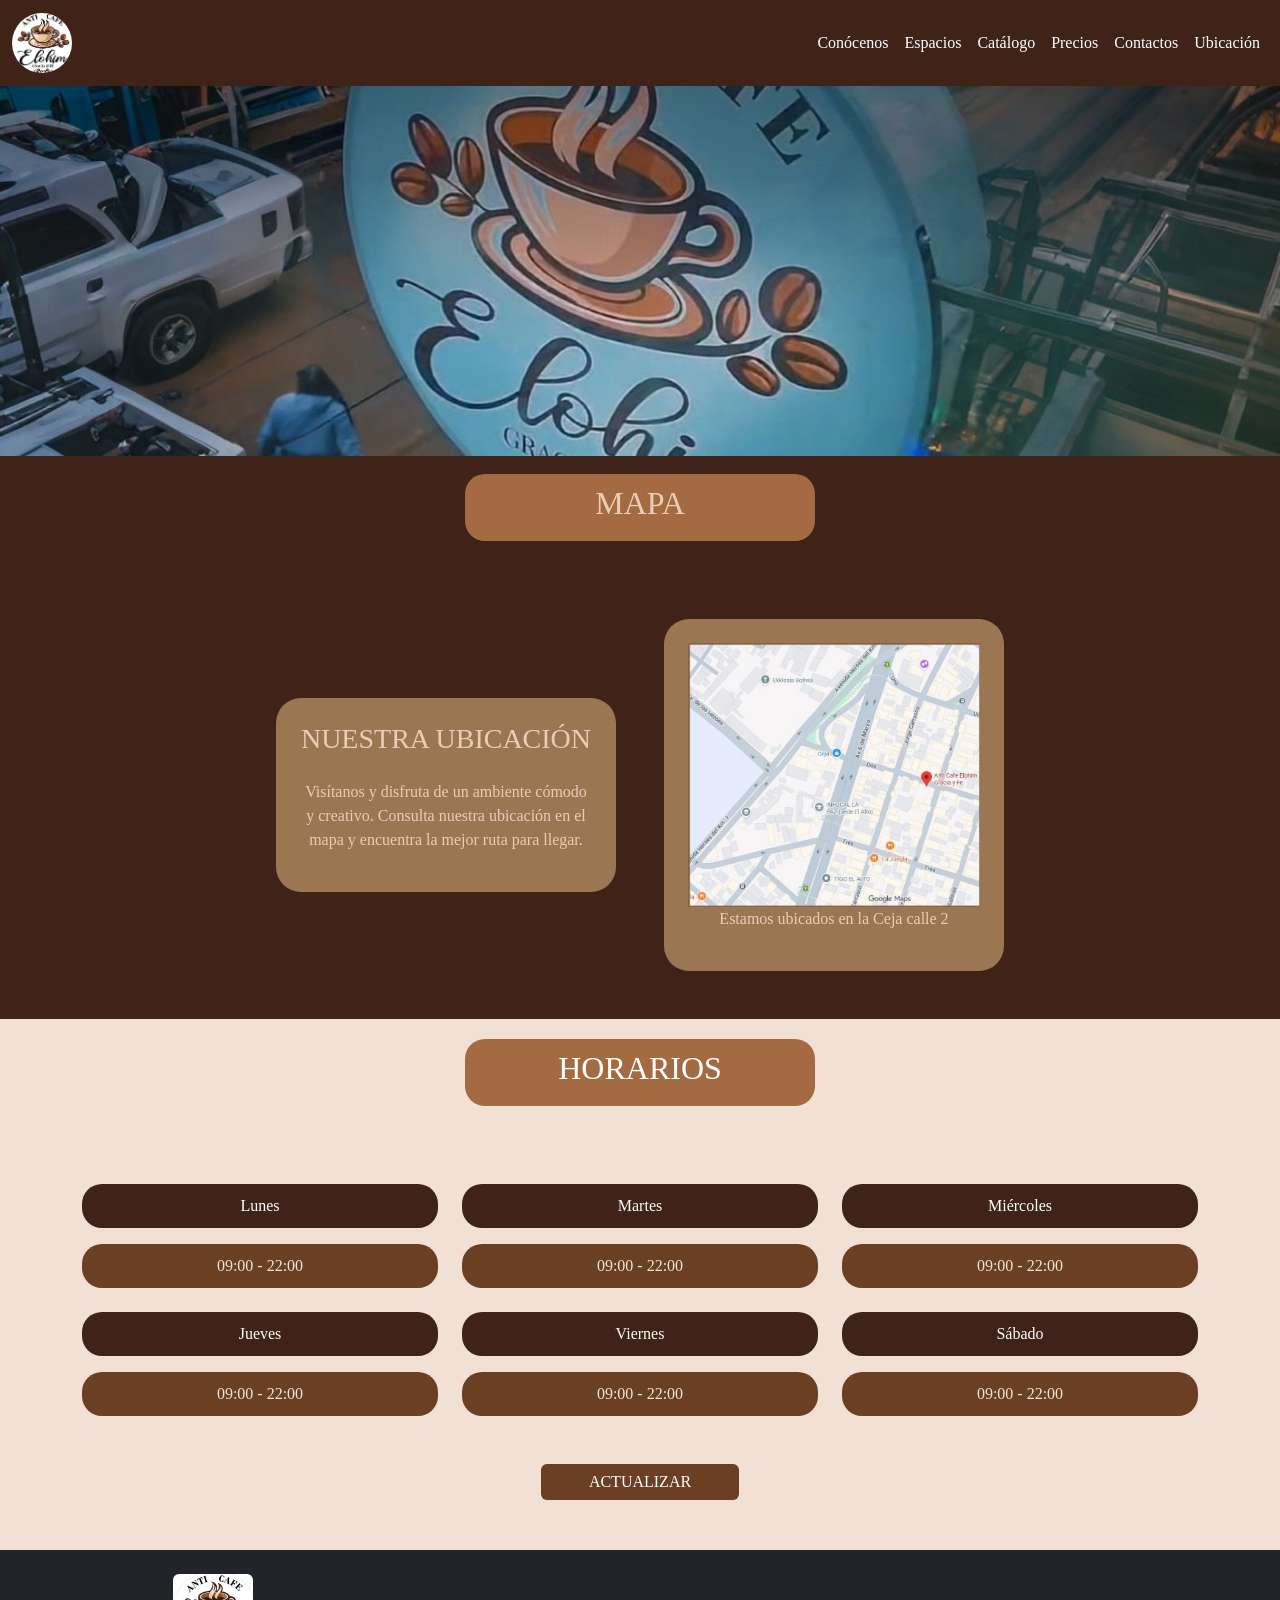
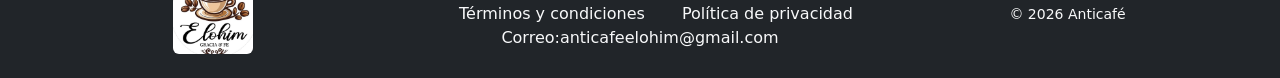
<file: Ubicacion.html>
<!DOCTYPE html>
<html lang="en">

<head>
    <meta charset="UTF-8">
    <meta name="viewport" content="width=device-width, initial-scale=1.0">
    <title>Ubicación</title>
    <link href="https://cdn.jsdelivr.net/npm/bootstrap@5.3.8/dist/css/bootstrap.min.css" rel="stylesheet">
    <script src="https://cdn.jsdelivr.net/npm/bootstrap@5.3.8/dist/js/bootstrap.bundle.min.js"></script>
    <link rel="stylesheet" href="misestilos.css">
</head>
<body style="background-color: #3F2318;">
    <nav id="fondooscurosolo" class="navbar navbar-expand-sm fixed-top">
        <div class="container-fluid">
            <a class="navbar-brand" href="#">
                <img src="logo/logoanticafe.jpeg" alt="Avatar Logo" style="width:60px;" class="rounded-pill">
            </a>
            <button class="navbar-toggler" type="button" data-bs-toggle="collapse" data-bs-target="#collapsibleNavbar">
                <span class="navbar-toggler-icon"></span>
            </button>
            <div class="collapse navbar-collapse" id="collapsibleNavbar">
                <ul id="con" class="navbar-nav ms-auto">
                    <li class="nav-item">
                        <a class="nav-link text-white" href="index.html">Conócenos</a>
                    </li>
                    <li class="nav-item">
                        <a class="nav-link text-white" href="Espacios.html">Espacios</a>
                    </li>
                    <li class="nav-item">
                        <a class="nav-link text-white" href="Catálogo.html">Catálogo</a>
                    </li>
                    <li class="nav-item">
                        <a class="nav-link text-white" href="Precios.html">Precios</a>
                    </li>
                    <li class="nav-item">
                        <a class="nav-link text-white" href="contactos.html">Contactos</a>
                    </li>
                    <li class="nav-item">
                        <a class="nav-link text-white" href="Ubicacion.html">Ubicación</a>
                    </li>
                </ul>
            </div>
        </div>
    </nav>
    <section class="banner">
        <img src="establecimiento/bannerubi.jpg" class="img-fluid w-100" alt="Portada">
    </section>
    <section class="py-5">
        <div class="titulo-seccion mb-5">
            <h2 id="con">MAPA</h2>
        </div>
        <div class="container">
            <div class="row justify-content-center align-items-center g-5">
                <div class="col-md-4">
                    <div id="con" class="card card-cafe p-4 text-center">
                        <h3>NUESTRA UBICACIÓN</h3>
                        <p class="mt-3">
                            Visítanos y disfruta de un ambiente cómodo y creativo.
                            Consulta nuestra ubicación en el mapa y encuentra la mejor ruta para llegar.
                        </p>
                    </div>
                </div>
                <div class="col-md-4">
                    <div class="card card-cafe p-4 text-center">
                        <img src="ubicacion/mapa.jpg" class="d-block mx-auto img-fluid " alt="Mapa">
                        <p id="con">Estamos ubicados en la Ceja calle 2</p>
                    </div>
                </div>
            </div>
        </div>
    </section>
    <section id="con" class="fondo-horarios">
        <div class="titulo-seccion mb-5">
            <h2>HORARIOS</h2>
        </div>
        <div class="container">
            <div class="row g-4 text-center">
                <div class="col-md-4">
                    <div class="dia">Lunes</div>
                    <div class="hora mt-3">09:00 - 22:00</div>
                </div>
                <div class="col-md-4">
                    <div class="dia">Martes</div>
                    <div class="hora mt-3">09:00 - 22:00</div>
                </div>
                <div class="col-md-4">
                    <div class="dia">Miércoles</div>
                    <div class="hora mt-3">09:00 - 22:00</div>
                </div>
                <div class="col-md-4">
                    <div class="dia">Jueves</div>
                    <div class="hora mt-3">09:00 - 22:00</div>
                </div>
                <div class="col-md-4">
                    <div class="dia">Viernes</div>
                    <div class="hora mt-3">09:00 - 22:00</div>
                </div>
                <div class="col-md-4">
                    <div class="dia">Sábado</div>
                    <div class="hora mt-3">09:00 - 22:00</div>
                </div>
            </div>
            <div class="text-center mt-5">
                <button class="btn btn-cafe px-5">
                    ACTUALIZAR
                </button>
            </div>
        </div>
    </section>
    <footer class="bg-dark text-light py-4">
        <div class="container">
            <div class="row align-items-center text-center">
                <div class="col-md-3">
                    <img src="imagenes/logo/logoanticafe.jpeg" class="img-fluid rounded" width="80">
                </div>
                <div class="col-md-6 mt-4">
                    <a href="#" class="text-light text-decoration-none mx-3"></a>
                    <a href="#" class="text-light text-decoration-none mx-3">Términos y condiciones</a>
                    <a href="#" class="text-light text-decoration-none mx-3">Política de privacidad</a>
                    <a href="#" class="text-light text-decoration-none mx-3">Correo:anticafeelohim@gmail.com</a>
                </div>
                <div class="col-md-3">
                    <small>© 2026 Anticafé</small>
                </div>
            </div>
        </div>
    </footer>
</body>

</html>
</file>
<file: misestilos.css>
.navbar-toggler{
    background-color: #915a34;
    border: 2px #ebccb7;
}

h1 {
    font-family: serif;
}

#con {
    font-family: serif;
    color: #ebccb7;
}

#conr {
    font-family: serif;
    color: #ebccb7;
    background-color: #915a34;
}

#conosc {
    font-family: serif;
    color: #3F2318;
}

#cons {
    font-family: serif;
    color: #915a34;
}

#fondooscurosolo {
    background-color: #3F2318;
}

#fondoclarosolo {
    background-color: #ebccb7;
    position: relative;
    z-index: 1;
}

.fondooscurodeg {
    background: linear-gradient(to bottom,
            #3F2318,
            #915a34);
}

#fondooscuroborde {
    background-color: #3F2318;
    border: #ebccb7;
}

.mision-vision {
    min-height: 100vh;
}

.titulo-principal {
    display: inline-block;
    background: #b68a63;
    color: white;
    padding: 12px 40px;
    border-radius: 20px;
    font-size: 2rem;
    font-weight: bold;
}

.etiqueta {
    display: inline-block;
    background: white;
    color: #666;
    padding: 10px 40px;
    border-radius: 20px;
    font-size: 1.5rem;
}

.card-info {
    background: rgba(44, 28, 28, 0.9);
    color: white;
    padding: 25px;
    border-radius: 20px;
    text-align: left;
    min-height: 320px;
}

.imagen-cafe {
    width: 280px;
    height: 320px;
    object-fit: cover;
    border-radius: 30px;
}

#fondoclaro {
    background-color: #ebccb7;
    color: #3F2318;
    font-family: serif;
}

#fondooscuro {
    background-color: #3F2318;
    color: #ebccb7;
    font-family: serif;
}

#fondomedio {
    background-color: #915a34;
    color: #ebccb7;
    font-family: serif;
}

.curva {
    position: absolute;
    top: 220px;
    left: 0;
    width: 100%;
    height: 300px;
    background: white;
    border-radius: 50% 50% 0 0;
    z-index: 0;
}

.salas-section {
    min-height: 100vh;
    background:
        linear-gradient(rgba(0, 0, 0, .45),
            rgba(0, 0, 0, .45)),
        url("fondos/anticafelugar.jpg");
    background-size: cover;
    background-position: center;
}

.titulo {
    display: inline-block;
    background: #c58a5d;
    color: white;
    padding: 15px 40px;
    border-radius: 20px;
    font-size: 3rem;
    font-family: serif;
}

.marco-imagen {
    background: #3F2318;
    padding: 15px;
    border-radius: 10px;
    display: inline-block;
}

.caja-texto {
    background: #3F2318;
    color: #ebccb7;
    padding: 40px;
    border-radius: 30px;
    font-size: 1.8rem;
    font-family: serif;
    line-height: 1.6;
}

.caja-texto2 {
    background: #3F2318;
    color: #ebccb7;
    padding: 35px;
    border-radius: 25px;
    font-size: 1.5rem;
    font-family: serif;
}

.marco-imagen2 {
    background: #3F2318;
    padding: 12px;
    border-radius: 10px;
    display: inline-block;
}

.titulo-privada {
    background: #915a34;
    color: #ebccb7;
    padding: 15px 40px;
    border-radius: 20px;
    font-size: 2.5rem;
    font-family: serif;
    display: inline-block;
    margin-bottom: 20px;
}

.titulo-relax {
    position: absolute;
    top: 0;
    left: 50%;
    transform: translateX(-50%);
    background: #915a34;
    color: #ebccb7;
    padding: 10px 50px;
    border-radius: 20px;
    font-size: 2rem;
    font-family: serif;
}

body {
    background: #4d1f12;
}

.titulo-seccion {
    background: #915a34;
    color: white;
    width: fit-content;
    margin: auto;
    padding: 15px 50px;
    border-radius: 20px;
    font-weight: bold;
}

.precio-box {
    background: #915a34;
    color: white;
    border-radius: 20px;
    padding: 8px 25px;
    text-align: center;
    margin-bottom: 15px;
    font-size: 1.5rem;
}

.seccion-precios {
    background: #3F2318;
    padding: 80px 0;
}

.ofertas {
    background: #ebccb7;
    padding: 80px 0;
    border-radius: 0 0 50% 50% / 50px;
}

.img-redonda {
    border-radius: 25px;
    width: 100%;
}

.reglamento-section {
    position: relative;
    padding: 150px 0 80px;
}

.ovalo {
    position: absolute;
    top: 50px;
    left: 50%;
    transform: translateX(-50%);
    width: 120%;
    height: 180px;
    background: #ebccb7;
    border-radius: 50%;
    z-index: 1;
}

.reglamento-container {
    position: relative;
    width: 70%;
    margin: auto;
    background: #3F2318;
    border-radius: 30px;
    padding: 90px 50px 40px;
    z-index: 2;
}

.titulo-reglamento {
    position: absolute;
    top: -50px;
    left: 50%;
    transform: translateX(-50%);
    background: #915a34;
    padding: 20px 80px;
    border-radius: 25px;
}

.titulo-reglamento h2 {
    color:#ebccb7;
    margin: 0;
    font-size: 3rem;
}

.contenido-reglamento {
    color: #ebccb7;
    font-size: 1.5rem;
}

.contenido-reglamento li {
    margin-bottom: 15px;
}

#bory2 {
    background: #ebccb7;
}

.titulo-seccion {
    width: 500px;
    margin: auto;
    background: #3F2318;
    color: #ebccb7;
    padding: 15px;
    border-radius: 25px;
    transform: translateY(-30px);
}

.redes {
    background: #3F2318;
    padding: 80px 0;
}

.redes h5 {
    color: #ebccb7;
}

.icono {
    font-size: 60px;
    color: white;
}

.whatsapp {
    background: #ebccb7;
    padding: 80px 0;
}

.card-whatsapp,
.info-whatsapp {
    background: #915a34;
    border-radius: 20px;
    padding: 20px;
    text-align: center;
    color: #ebccb7;
}

.reservas {
    background: #3F2318;
    padding: 80px 0;
}

.reservas label {
    color: #ebccb7;
    margin-top: 20px;
}

.form-control {
    background: #915a34;
    border: none;
    color: #ebccb7;
    border-radius: 20px;
}
.titulo-seccion{
            background:#a46b42;
            color:white;
            border-radius:20px;
            width:350px;
            margin:auto;
            text-align:center;
            padding:10px;
        }

        .card-cafe{
            background:#9b7653;
            color:#f5e5d8;
            border:none;
            border-radius:25px;
        }

        .fondo-horarios{
            background:#f2e0d4;
            padding:50px 0;
        }

        .dia{
            background:#3F2318;
            color:white;
            border-radius:20px;
            text-align:center;
            padding:10px;
        }

        .hora{
            background:#6a3f24;
            color:#f5e5d8;
            border-radius:20px;
            text-align:center;
            padding:10px;
        }

        .btn-cafe{
            background:#6a3f24;
            color:white;
            border:none;
        }

        .btn-cafe:hover{
            background:#55311b;
            color:white;
        }
</file>
